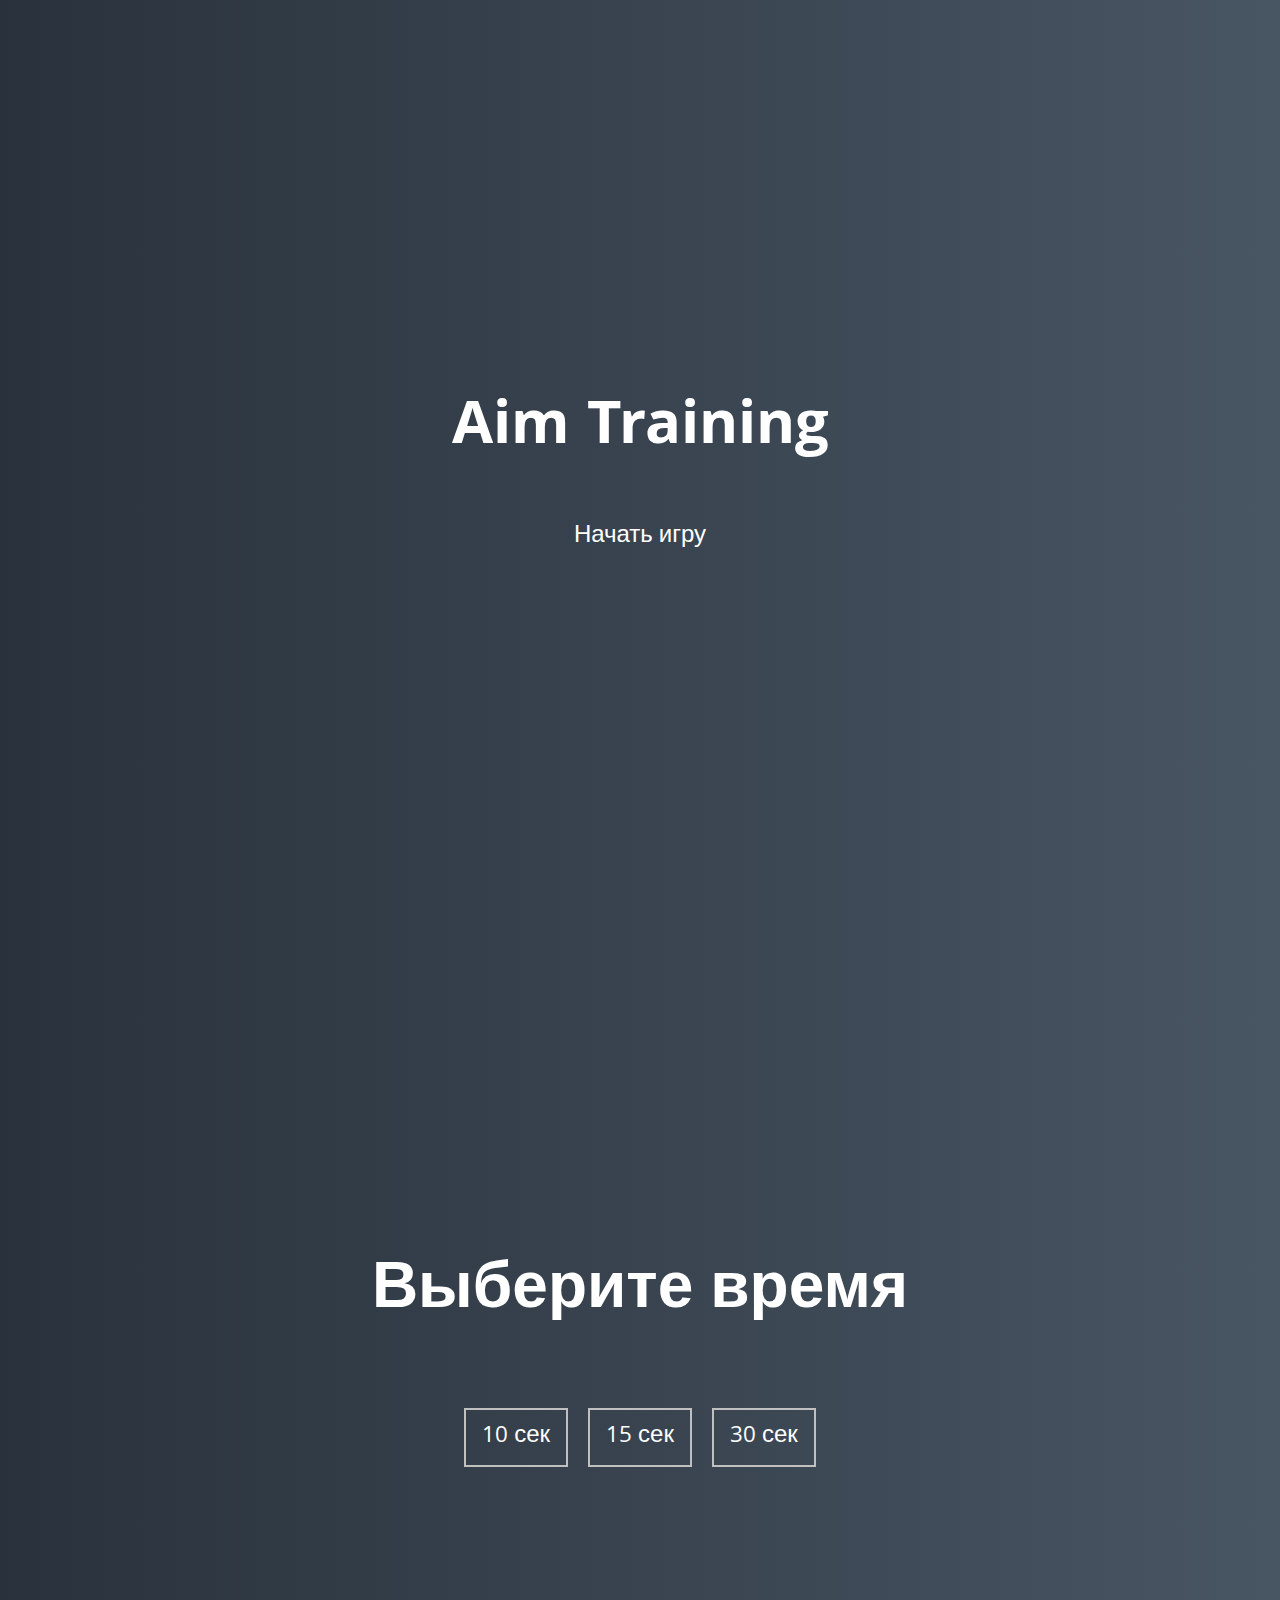
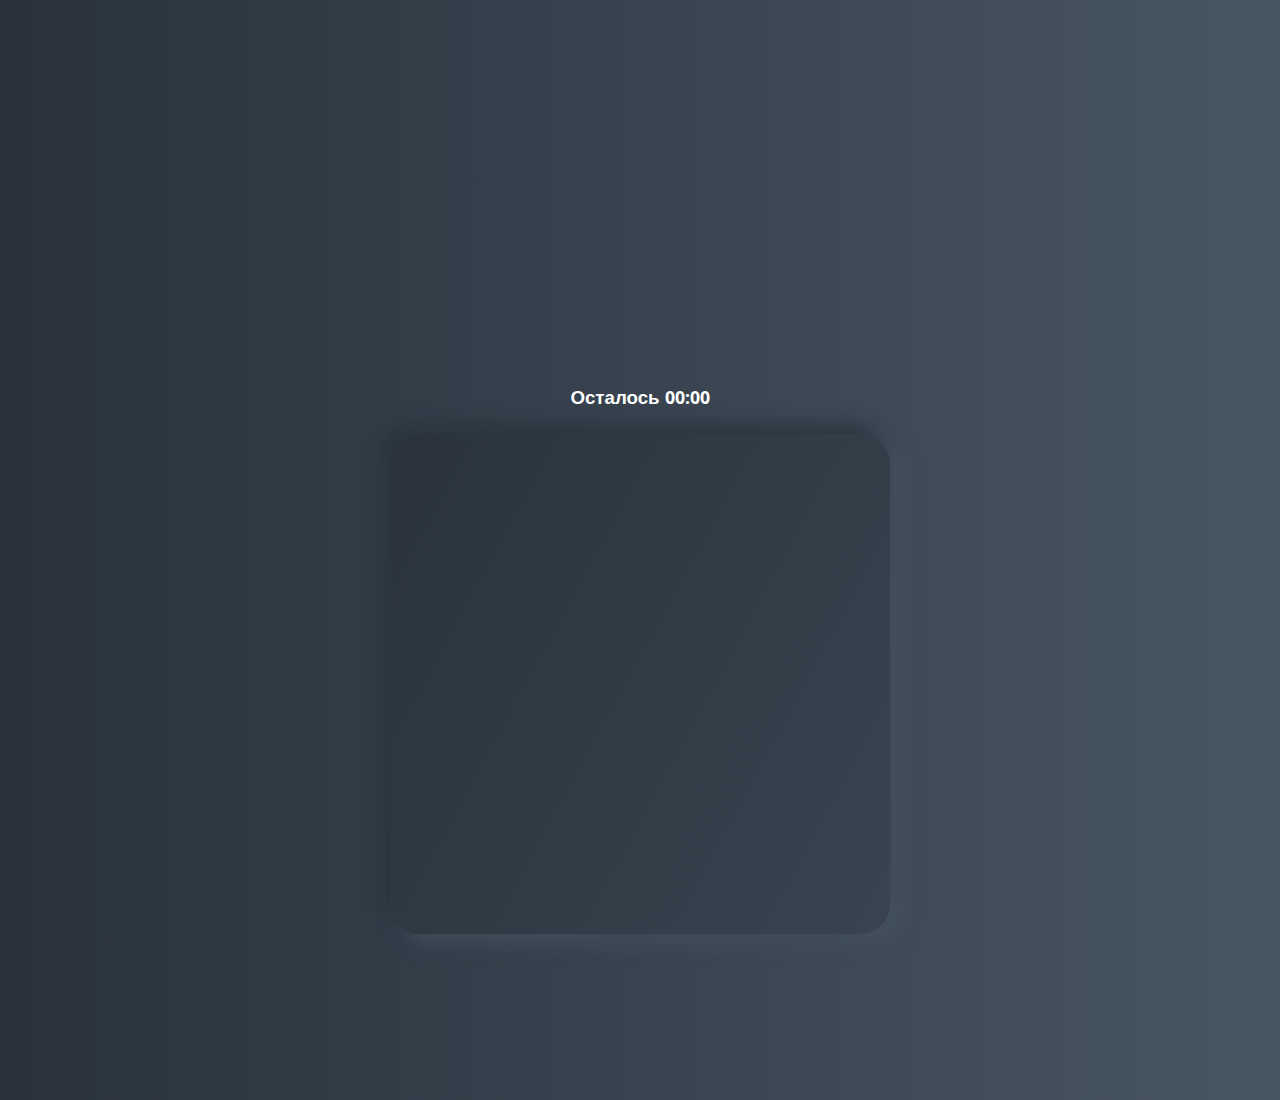
<file: html/aim.html>
<!DOCTYPE html>
<html lang="en">
  <head>
    <meta charset="UTF-8" />
    <meta name="viewport" content="width=device-width, initial-scale=1.0" />
    <link rel="stylesheet" href="/css/aim.css" />
    <title>Aim Training</title>
  </head>
  <body>
    <div class="screen">
      <h1>Aim Training</h1>
      <a href="#" class="start" id="start">Начать игру</a>
    </div>

    <div class="screen">
      <h1>Выберите время</h1>
      <ul class="time-list" id="time-list">
        <li>
          <button class="time-btn" data-time="10">
            10 сек
          </button>
        </li>
        <li>
          <button class="time-btn" data-time="15">
            15 сек
          </button>
        </li>
        <li>
          <button class="time-btn" data-time="30">
            30 сек
          </button>
        </li>
      </ul>
    </div>

    <div class="screen">
      <h3>Осталось <span id="time">00:00</span></h3>
      <div class="board" id="board"></div>
    </div>
    <script defer src="/javascr/aim.js"></script>
  </body>
</html>
</file>
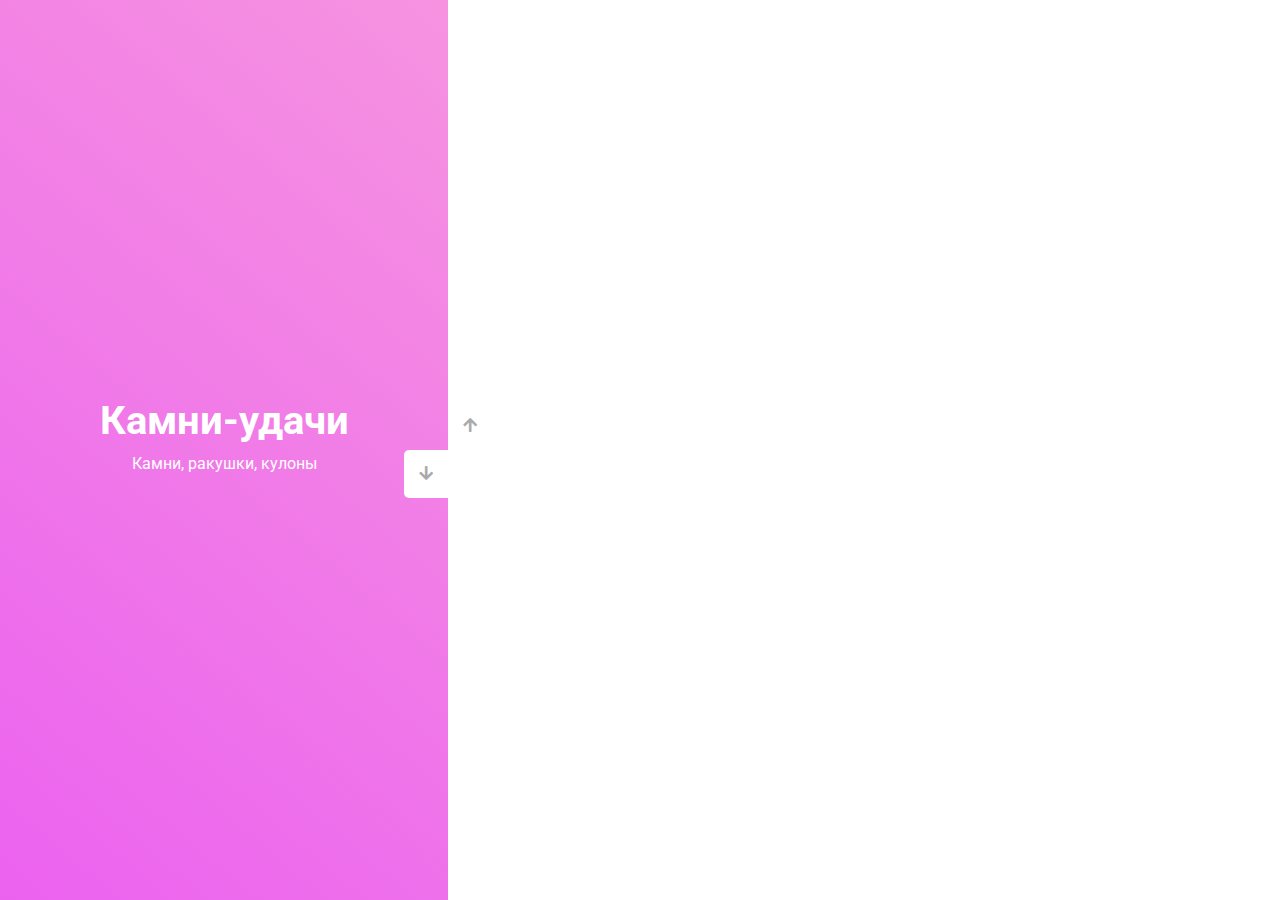
<file: html/slider.html>
<!DOCTYPE html>
<html lang="en">
  <head>
    <meta charset="UTF-8" />
    <meta name="viewport" content="width=device-width, initial-scale=1.0" />
    <link
      rel="stylesheet"
      href="https://cdnjs.cloudflare.com/ajax/libs/font-awesome/5.15.1/css/all.min.css"
    />
    <link rel="stylesheet" href="/css/slider.css" />
    <title>Слайдер</title>
  </head>
  <body>
    <div class="container">
      <div class="sidebar">
        <div style="background: linear-gradient(229.99deg, #5ad5db -26%, #75ddd4 145%);">
          <h1>Необычные растения</h1>
          <p>Цветы, деревья, микрозелень</p>
        </div>
        <div style="background: linear-gradient(215.32deg, #ebe155 -1%, #95f11d 124%);">
          <h1>Экзотические животные</h1>
          <p>Игуаны, змеи, черепахи</p>
        </div>
        <div style="background: linear-gradient(221.87deg, #46f86c 1%, #9c4df7 128%);">
          <h1>Мягкие игрушки</h1>
          <p>Коты, тигры, носороги</p>
        </div>
        <div style="background: linear-gradient(220.16deg, #f797df -8%, #e74ff5 138%);">
          <h1>Камни-удачи</h1>
          <p>Камни, ракушки, кулоны</p>
        </div>
      </div>
      <div class="main-slide">
        <div
          style="
            background-image: url('https://sun9-west.userapi.com/sun9-71/s/v1/ig2/teBbRiMMkF76enD3nM9z-K_P9Tv48u0vEoWs1cHpZGmE7W5ooBeSdVlqPGY_jtYlZ4EFgLJNZhAgD0YittkxR9Cz.jpg?size=640x480&quality=96&type=album');
          "
        ></div>
        <div
          style="
            background-image: url('https://sun9-west.userapi.com/sun9-12/s/v1/ig2/FzebGgIY1ha_vXvyZN2IjLFggG-IRXuqsgi1s6D8dMWSqL_niHNlDqOvjGbynf-SDAqbJiy04bCnOZUqXtlzugg5.jpg?size=750x807&quality=96&type=album');
          "
        ></div>
        <div
          style="
            background-image: url('https://sun9-west.userapi.com/sun9-16/s/v1/ig2/XjlO3fBxOW6qAg178ejGTUbPu5R5dXkLFQ8owqvtsKY62q6ppx0rRM8A7iafaxAizQ_VE43TR6XmvESNHz-Sunpw.jpg?size=612x408&quality=95&type=album');
          "
        ></div>
        <div
          style="
            background-image: url('https://sun9-west.userapi.com/sun9-39/s/v1/ig2/3mXP-bpPX4J-hZx8ddl7XsRwDsNtlWqE5DbweY-a0zAiBECQ_5GElJ-8-xRNvZI8E_nZzEf4rovsH1TNPenNfyq8.jpg?size=1078x1080&quality=95&type=album');
          "
        ></div>
      </div>
      <div class="controls">
        <button class="down-button">
          <i class="fas fa-arrow-down"></i>
        </button>
        <button class="up-button">
          <i class="fas fa-arrow-up"></i>
        </button>
      </div>
    </div>
    <script src="/javascr/slider.js"></script>
  </body>
</html>
</file>
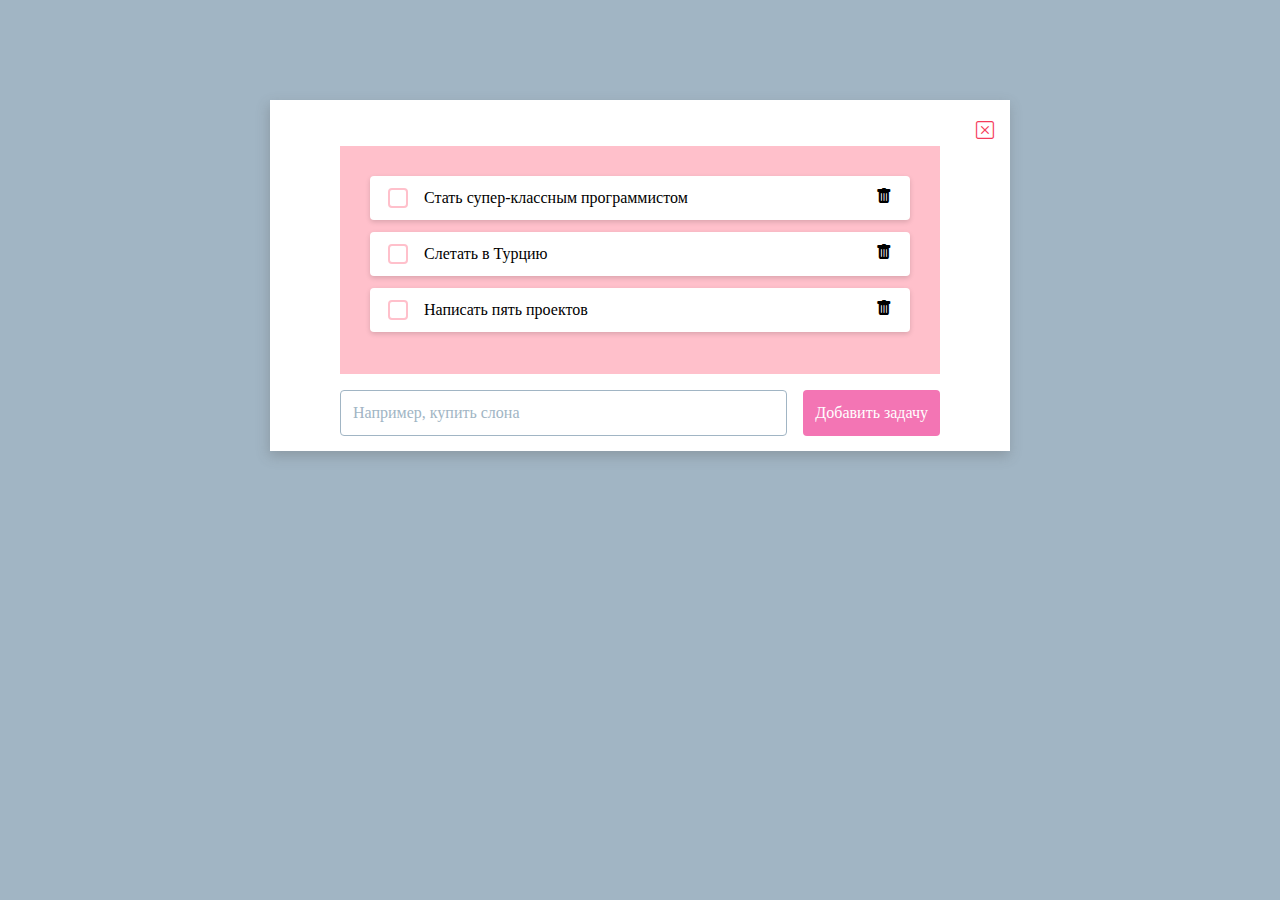
<file: html/todo-list.html>
<!DOCTYPE html>
<html lang="en">

<head>
    <meta charset="UTF-8">
    <link
        href="https://fonts.googleapis.com/css2?family=Alegreya:wght@400;700&family=Playfair+Display:wght@700&display=swap"
        rel="stylesheet">
    <link href="/css/todo-list.css" rel="stylesheet">
    <link rel="stylesheet" href="https://cdn.jsdelivr.net/npm/bootstrap-icons@1.3.0/font/bootstrap-icons.css">
    <script src="https://code.jquery.com/jquery-3.6.0.slim.min.js"
        integrity="sha256-u7e5khyithlIdTpu22PHhENmPcRdFiHRjhAuHcs05RI=" crossorigin="anonymous"></script>
    <meta http-equiv="X-UA-Compatible" content="IE=edge">
    <meta name="viewport" content="width=device-width, initial-scale=1.0">
    <script defer src="/javascr/todo-list.js"></script>
    <title>JavaScript</title>
</head>

<body>
    <div class="container">
    <ul class="todo-list">
        <li class="todo-list-item">
            <label>
                <input class="todo-list-input" type="checkbox">
                <span>Стать супер-классным программистом</span>
                <i class="bi bi-trash-fill float-right"></i>
            </label>
        </li>
        <li class="todo-list-item">
            <label>
                <input class="todo-list-input" type="checkbox">
                <span>Слетать в Турцию</span>
                <i class="bi bi-trash-fill float-right"></i>
            </label>
        </li>
        <li class="todo-list-item">
            <label>
                <input class="todo-list-input" type="checkbox">
                <span>Написать пять проектов</span>
                <i class="bi bi-trash-fill float-right"></i>
            </label>
        </li>
    </ul>
    <p class="done-tasks hidden">Все задачи выполнены!</p>
    <p class="empty-tasks hidden">Задач нет.</p>
    <form class="add-form" action="https://echo.htmlacademy.ru/courses" method="post">
        <input class="add-form-input" type="text" aria-label="Описание задачи" placeholder="Например, купить слона"
            required>
        <button class="add-form-button" type="submit">Добавить задачу</button>
    </form>

    <template id="task-template">
        <li class="todo-list-item">
            <label>
                <input type="checkbox" class="todo-list-input">
                <span></span>
            </label>
        </li>
    </template>
    <a href="/html/index.html">
        <button class="popup__button button-hide" type="button"><i class="bi bi-x-square"></i></button>
    </a>
    
</div>
</body>

</html>
</file>
<file: css/aim.css>
@import url('https://fonts.googleapis.com/css?family=Khula&display=swap');

* {
  box-sizing: border-box;
}

body {
  color: #fff;
  font-family: 'Khula', sans-serif;
  height: 100vh;
  overflow: hidden;
  margin: 0;
  text-align: center;
}

a {
  color: #fff;
  text-decoration: none;
}

a:hover {
  color: #16D9E3;
}

.start {
  font-size: 1.5rem;
}

h1 {
  line-height: 1.4;
  font-size: 4rem;
}

.screen {
  display: flex;
  flex-direction: column;
  align-items: center;
  justify-content: center;
  height: 100vh;
  width: 100vw;
  transition: margin 0.5s ease-out;
  background: linear-gradient(90deg, #29323C 0%, #485563 100%);
}

.screen.up {
  margin-top: -100vh;
}

.time-list {
  display: flex;
  flex-wrap: wrap;
  justify-content: center;
  list-style: none;
  padding: 0;
}

.time-list li {
  margin: 10px;
}

.time-btn {
  background-color: transparent;
  border: 2px solid #C0C0C0;
  color: #fff;
  cursor: pointer;
  font-family: inherit;
  padding: .5rem 1rem;
  font-size: 1.5rem;
}

.time-btn:hover {
  border: 2px solid #16D9E3;
  color: #16D9E3;
}

.hide {
  opacity: 0;
}

.primary {
  color: #16D9E3;
}

.board {
  display: flex;
  justify-content: center;
  align-items: center;
  position: relative;
  width: 500px;
  height: 500px;
  background: linear-gradient(118.38deg, #29323C -4.6%, #485563 200.44%);
  box-shadow: -8px -8px 20px #2A333D, 10px 7px 20px #475462;
  border-radius: 30px;
  overflow: hidden;
}

.circle {
  background: linear-gradient(90deg, #16D9E3 0%, #30C7EC 47%, #46AEF7 100%);
  position: absolute;
  border-radius: 50%;
  cursor: pointer;
}
</file>
<file: css/slider.css>
@import url('https://fonts.googleapis.com/css?family=Roboto&display=swap');

* {
  box-sizing: border-box;
  margin: 0;
  padding: 0;
}

body {
  font-family: 'Roboto', sans-serif;
  height: 100vh;
}

.container {
  position: relative;
  overflow: hidden;
  width: 100vw;
  height: 100vh;
}

.sidebar {
  height: 100%;
  width: 35%;
  position: absolute;
  top: 0;
  left: 0;
  transition: transform 0.5s ease-in-out;
}

.sidebar > div {
  height: 100%;
  width: 100%;
  display: flex;
  flex-direction: column;
  align-items: center;
  justify-content: center;
  color: #fff;
}

.sidebar h1 {
  font-size: 40px;
  margin-bottom: 10px;
  margin-top: -30px;
}

.main-slide {
  height: 100%;
  position: absolute;
  top: 0;
  left: 35%;
  width: 65%;
  transition: transform 0.5s ease-in-out;
}

.main-slide > div {
  background-repeat: no-repeat;
  background-size: cover;
  background-position: center center;
  height: 100%;
  width: 100%;
}

button {
  background-color: #fff;
  border: none;
  color: #aaa;
  cursor: pointer;
  font-size: 16px;
  padding: 15px;
}

button:hover {
  color: #222;
}

button:focus {
  outline: none;
}

.container .controls button {
  position: absolute;
  left: 35%;
  top: 50%;
  z-index: 100;
}

.container .controls .down-button {
  transform: translateX(-100%);
  border-top-left-radius: 5px;
  border-bottom-left-radius: 5px;
}

.container .controls .up-button {
  transform: translateY(-100%);
  border-top-right-radius: 5px;
  border-bottom-right-radius: 5px;
}
</file>
<file: css/todo-list.css>
body {
    display: block;
    width: 1000px;
    margin: 0 auto;
    background-color: #a1b5c4;
}

.container {
    text-align: center;
    position: relative;
    width: 600px;
    margin-top: 100px;
    margin-left: auto;
    margin-right: auto;
    padding: 30px 70px 15px;
    background-color: #ffffff;
    box-shadow: -1px 5px 12px 0 rgba(89, 90, 90, 0.3);
    z-index: 2;
}

.todo-list {
    list-style: none;
    background-color: pink;
    padding: 30px;
}

.todo-list-item {
    margin-bottom: 12px;
}

.todo-list-item:hover {
    background-color: white;
}

.todo-list-item label {
    display: block;
    padding: 12px 18px;

    background-color: #ffffff;
    border-radius: 4px;
    box-shadow: 0 2px 5px rgba(0, 0, 0, 0.15);
    cursor: pointer;
    user-select: none;

    display: flex;
    justify-content: space-between;
}

.todo-list-item span {
    display: flex;
    align-items: center;
}

.todo-list-input+span::before {
    content: "";

    display: inline-block;

    width: 16px;
    height: 16px;

    margin-right: 16px;

    background-color: #ffffff;
    border: 2px solid pink;
    border-radius: 4px;
}

.todo-list-input:checked+span::before {
    background-color: pink;
    background-image: url("check-white.svg");
    background-repeat: no-repeat;
    background-position: center;
}

.todo-list-input:not(:checked):hover+span::before,
.todo-list-input:not(:checked):focus+span::before {
    background-color: rgba(105, 178, 83, 0.2);
}

.item-done {
    text-decoration: line-through;
}


.todo-list-input {
    position: absolute;

    width: 1px;
    height: 1px;
    margin: -1px;
    padding: 0;
    overflow: hidden;

    white-space: nowrap;

    border: 0;

    clip: rect(0 0 0 0);
    clip-path: inset(100%);

    text-decoration: line-through;
}

.hidden {
    display: none;
}

.empty-tasks,
.done-tasks {
    color: #fa1de8;
}

.empty-tasks::before,
.done-tasks::before {
    content: "";

    width: 14px;
    height: 13px;

    margin-right: 13px;

    background-image: url("check-green.svg");
    background-repeat: no-repeat;
    background-position: center;
}

.add-form {
    display: flex;
}

.add-form-input {
    flex-grow: 1;

    box-sizing: border-box;
    height: 46px;
    margin-right: 16px;
    padding: 12px;

    font: inherit;

    border: 1px solid #a1b5c4;
    border-radius: 4px;
}

.add-form-input:focus {
    border: 1px solid #f36ad1;
    outline: none;
}

.add-form-input:hover {
    box-shadow: 0 0 6px rgba(255, 108, 223, 0.678);
}

.add-form-input::placeholder {
    color: #a1b5c4;
}

.add-form-button {
    flex-shrink: 0;
    padding: 12px;

    font: inherit;
    color: #ffffff;

    background-color: #f375b4;
    border: none;
    border-radius: 4px;

    user-select: none;
    touch-action: manipulation;
}

.add-form-button:hover,
.add-form-button:focus {
    background-color: pink;
    outline: none;
}

.add-form-button:active {
    background-color: rgb(252, 161, 176);
}

.popup,
.popup-number {
    display: none;
    position: absolute;
    top: 0;
    left: 0;
    width: 100%;
    height: 100%;
}

.popup::after,
.popup-number::after{
    content: "";
    position: fixed;
    top: 0;
    left: 0;
    height: 100%;
    width: 100%;
    background-color: rgba(0, 0, 0, 0.3);
    z-index: 1;
}

.popup--open {
    display: block;
}

.window,
.window-number {
    position: relative;
    width: 600px;
    margin-top: 100px;
    margin-left: auto;
    margin-right: auto;
    padding: 30px 70px 15px;
    background-color: #ffffff;
    box-shadow: -1px 5px 12px 0 rgba(89, 90, 90, 0.3);
    z-index: 2;

}

.popup__button {
    position: absolute;
    top: 20px;
    right: 20px;
    width: 20px;
    height: 20px;
    border: 0;
    cursor: pointer;
    font-size: large;
    font-weight: bolder;
    background-color: transparent;
    color: rgb(245, 60, 91)
}

.popup__button:hover,
.popup__button:focus {
    color: pink;
}
</file>
